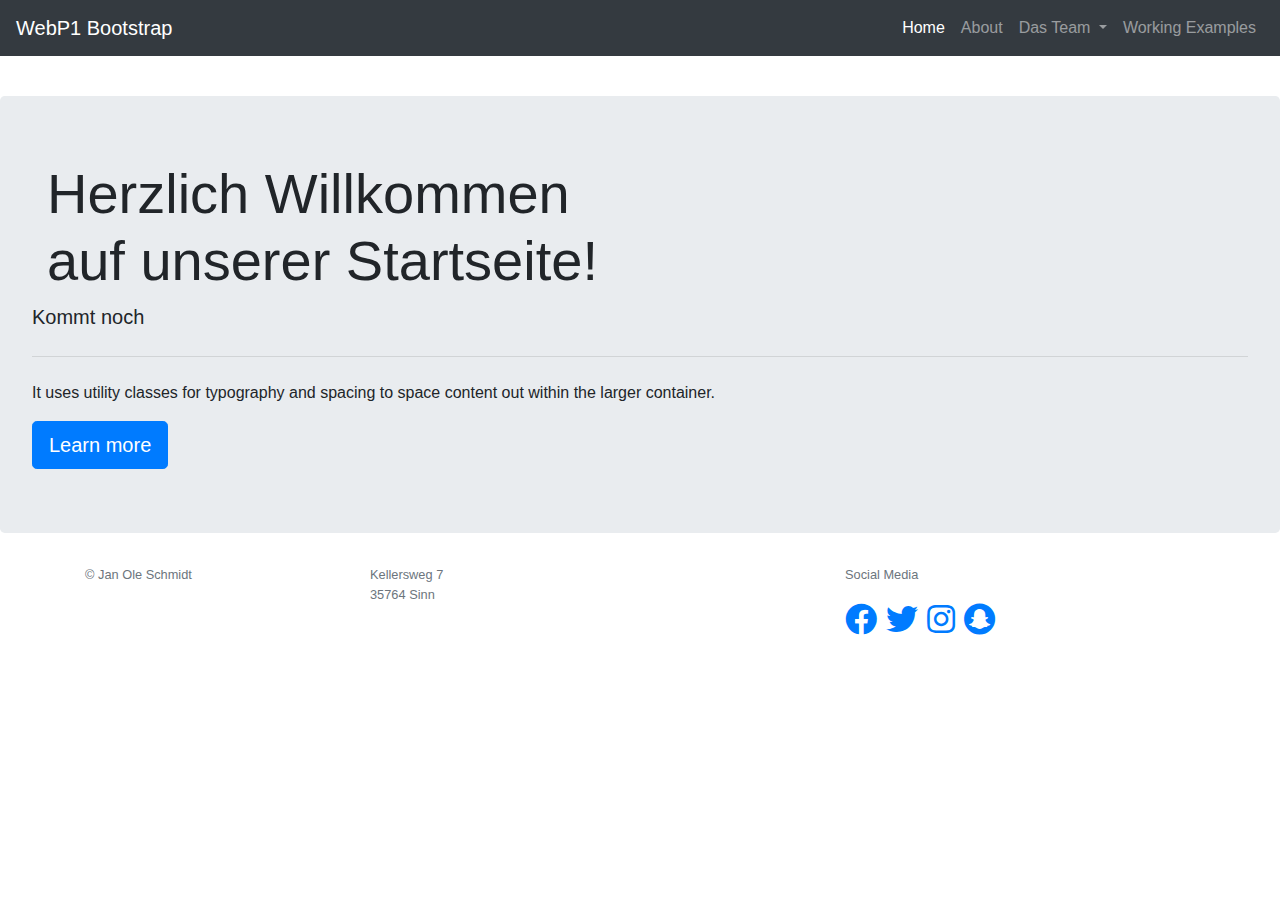
<file: index.html>
<!DOCTYPE html>
<html lang="de">
<head>
    <link rel="stylesheet" href="https://stackpath.bootstrapcdn.com/bootstrap/4.5.0/css/bootstrap.min.css">
    <link rel="stylesheet" href="https://cdnjs.cloudflare.com/ajax/libs/font-awesome/5.13.0/css/all.min.css"/>
    <script src="https://code.jquery.com/jquery-3.5.1.slim.min.js"></script>
    <script src="https://cdn.jsdelivr.net/npm/popper.js@1.16.0/dist/umd/popper.min.js"></script>
    <script src="https://stackpath.bootstrapcdn.com/bootstrap/4.5.0/js/bootstrap.min.js"></script>
    <meta charset="UTF-8">
    <title>Home</title>
</head>
<body>
<nav class="navbar navbar-expand-md navbar-dark sticky-top bg-dark">
    <a class="navbar-brand" href="index.html">WebP1 Bootstrap</a>
    <!--
    <button class="navbar-toggler" type="button" data-toggle="collapse" data-target="#navbarsExampleDefault" aria-
            controls="navbarsExampleDefault" aria-expanded="false" aria-label="Toggle navigation">
    </button>
    <span class="navbar-toggler-icon"></span>
    -->
    <div class="collapse navbar-collapse justify-content-end" id="navbarsExampleDefault">
        <ul class="navbar-nav">
            <li class="nav-item active">
                <a class="nav-link" href="index.html">Home</a>
            </li>
            <li class="nav-item">
                <a class="nav-link" href="about.html">About</a>
            </li>
            <li class="nav-item dropdown">
                <a class="nav-link dropdown-toggle" href="Team.html" id="navbardrop" data-toggle="dropdown">
                    Das Team </a>
                <div class="dropdown-menu">
                    <a class="dropdown-header" href="Team.html">Das Team</a>
                    <a class="dropdown-item" href="Ole.html">Ole</a>
                    <a class="dropdown-item" href="Julia.html">Julia</a>
                    <a class="dropdown-item" href="David.html">David</a>
                </div>
            </li>
            <li class="nav-item">
                <a class="nav-link" href="workingExamples.html">Working Examples</a>
            </li>
        </ul>
    </div>
</nav>
<header style="margin-top:40px">
    <div class="jumbotron">
        <h1 class="display-4 col-6">Herzlich Willkommen auf unserer Startseite!</h1>
        <p class="lead">
            Kommt noch
        </p>
        <hr class="my-4">
        <p>It uses utility classes for typography and spacing to space content out within the larger container.</p>
        <a class="btn btn-primary btn-lg" href="#" role="button">Learn more</a>
    </div>
</header>
<section>
    <div class="container">

    </div>
</section>
</body>
<footer>
    <div id="contact" class="container">
        <div class="row">
            <div class="col-md-3">
                <div class="text-muted small">
                    <p>&copy; Jan Ole Schmidt</p>
                </div>
            </div>
            <div class="col-md-5">
                <p class="text-muted small">
                    Kellersweg 7<br>35764 Sinn
                </p>
            </div>
            <div class="col-md-4">
                <div class="text-muted small">
                    <p>Social Media</p>
                    <h2>
                        <a class="fab fa-facebook" href="https://www.facebook.com/ole.schmidt.94"></a>
                        <a class="fab fa-twitter" href="#"></a>
                        <a class="fab fa-instagram" href="https://www.instagram.com/joleschmidt/"></a>
                        <a class="fab fa-snapchat" href="#"></a>
                    </h2>
                </div>
            </div>
        </div>
    </div>
</footer>
</html>
</file>
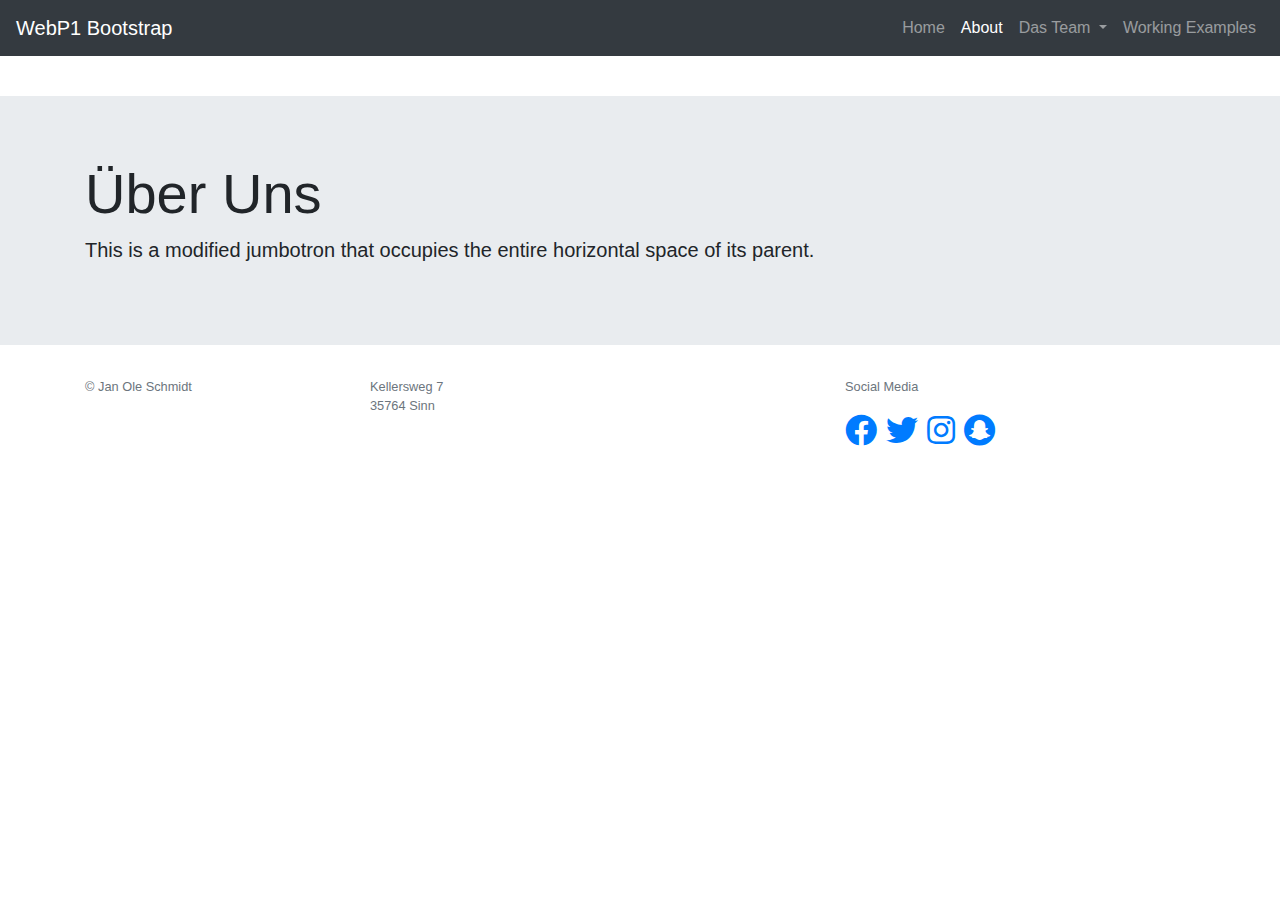
<file: about.html>
<!DOCTYPE html>
<html lang="de">
<head>
    <link rel="stylesheet" href="https://stackpath.bootstrapcdn.com/bootstrap/4.5.0/css/bootstrap.min.css">
    <link rel="stylesheet" href="https://cdnjs.cloudflare.com/ajax/libs/font-awesome/5.13.0/css/all.min.css"/>
    <script src="https://code.jquery.com/jquery-3.5.1.slim.min.js"></script>
    <script src="https://cdn.jsdelivr.net/npm/popper.js@1.16.0/dist/umd/popper.min.js"></script>
    <script src="https://stackpath.bootstrapcdn.com/bootstrap/4.5.0/js/bootstrap.min.js"></script>
    <meta charset="UTF-8">
    <title>About</title>
</head>
<body>
<nav class="navbar navbar-expand-md navbar-dark sticky-top bg-dark">
    <a class="navbar-brand" href="index.html">WebP1 Bootstrap</a>
    <!--
    <button class="navbar-toggler" type="button" data-toggle="collapse" data-target="#navbarsExampleDefault" aria-
           controls="navbarsExampleDefault" aria-expanded="false" aria-label="Toggle navigation">
    </button>
    <span class="navbar-toggler-icon"></span>
    -->
    <div class="collapse navbar-collapse justify-content-end" id="navbarsExampleDefault">
        <ul class="navbar-nav">
            <li class="nav-item">
                <a class="nav-link" href="index.html">Home</a>
            </li>
            <li class="nav-item active" class="nav-item">
                <a class="nav-link" href="about.html">About</a>
            </li>
            <li class="nav-item dropdown">
                <a class="nav-link dropdown-toggle" href="Team.html" id="navbardrop" data-toggle="dropdown">
                    Das Team </a>
                <div class="dropdown-menu">
                    <a class="dropdown-header" href="Team.html">Das Team</a>
                    <a class="dropdown-item" href="Ole.html">Ole</a>
                    <a class="dropdown-item" href="Julia.html">Julia</a>
                    <a class="dropdown-item" href="David.html">David</a>
                </div>
            </li>
            <li class="nav-item">
                <a class="nav-link" href="workingExamples.html">Working Examples</a>
            </li>
        </ul>
    </div>
</nav>
<header style="margin-top:40px">
    <div class="jumbotron jumbotron-fluid">
        <div class="container">
            <h1 class="display-4">Über Uns</h1>
            <p class="lead">This is a modified jumbotron that occupies the entire horizontal space of its parent.</p>
        </div>
    </div>
</header>
</body>
<footer>
    <div id="contact" class="container">
        <div class="row">
            <div class="col-md-3">
                <div class="text-muted small">
                    <p>&copy; Jan Ole Schmidt</p>
                </div>
            </div>
            <div class="col-md-5">
                <p class="text-muted small">
                    Kellersweg 7<br>35764 Sinn
                </p>
            </div>
            <div class="col-md-4">
                <div class="text-muted small">
                    <p>Social Media</p>
                    <h2>
                        <a class="fab fa-facebook" href="https://www.facebook.com/ole.schmidt.94"></a>
                        <a class="fab fa-twitter" href="#"></a>
                        <a class="fab fa-instagram" href="https://www.instagram.com/joleschmidt/"></a>
                        <a class="fab fa-snapchat" href="#"></a>
                    </h2>
                </div>
            </div>
        </div>
    </div>
</footer>
</html>
</file>
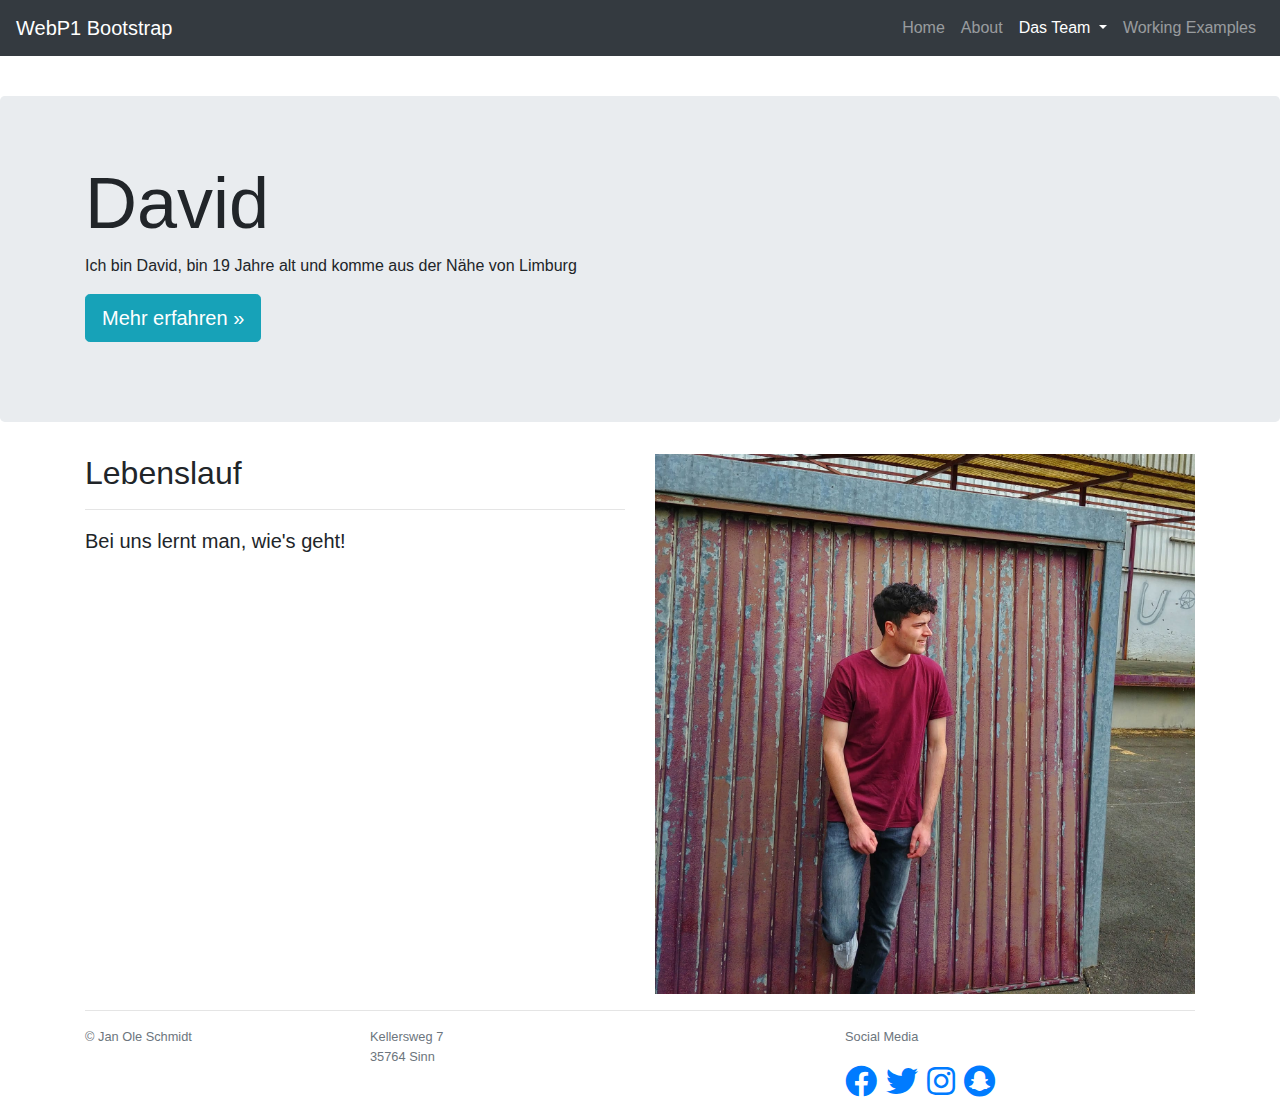
<file: David.html>
<!DOCTYPE html>
<html lang="de">
<head>
    <link rel="stylesheet" href="https://stackpath.bootstrapcdn.com/bootstrap/4.5.0/css/bootstrap.min.css">
    <link rel="stylesheet" href="https://cdnjs.cloudflare.com/ajax/libs/font-awesome/5.13.0/css/all.min.css"/>
    <script src="https://code.jquery.com/jquery-3.5.1.slim.min.js"></script>
    <script src="https://cdn.jsdelivr.net/npm/popper.js@1.16.0/dist/umd/popper.min.js"></script>
    <script src="https://stackpath.bootstrapcdn.com/bootstrap/4.5.0/js/bootstrap.min.js"></script>
    <meta charset="UTF-8">
    <title>David</title>
</head>
<body>
<nav class="navbar navbar-expand-md navbar-dark sticky-top bg-dark">
    <a class="navbar-brand" href="index.html">WebP1 Bootstrap</a>
    <!--
    <button class="navbar-toggler" type="button" data-toggle="collapse" data-target="#navbarsExampleDefault" aria-
        controls="navbarsExampleDefault" aria-expanded="false" aria-label="Toggle navigation">
    </button>
    <span class="navbar-toggler-icon"></span>
    -->
    <div class="collapse navbar-collapse justify-content-end" id="navbarsExampleDefault">
        <ul class="navbar-nav">
            <li class="nav-item">
                <a class="nav-link" href="index.html">Home</a>
            </li>
            <li class="nav-item">
                <a class="nav-link" href="about.html">About</a>
            </li>
            <li class="nav-item active dropdown">
                <a class="nav-link dropdown-toggle" href="Team.html" id="navbardrop" data-toggle="dropdown">
                    Das Team </a>
                <div class="dropdown-menu">
                    <a class="dropdown-header" href="Team.html">Das Team</a>
                    <a class="dropdown-item" href="Ole.html">Ole</a>
                    <a class="dropdown-item" href="Julia.html">Julia</a>
                    <a class="dropdown-item" href="David.html">David</a>
                </div>
            </li>
            <li class="nav-item">
                <a class="nav-link" href="workingExamples.html">Working Examples</a>
            </li>
        </ul>
    </div>
</nav>
<header style="margin-top:40px; <!-- height: 100vh -->">
    <div class="jumbotron" >
        <div class="container">
            <h1 class="display-3">David</h1>
            <p>Ich bin David, bin 19 Jahre alt und komme aus der Nähe von Limburg</p>
            <p><a class="btn btn-info btn-lg" href="#more">Mehr erfahren &raquo;</a></p>
        </div>
    </div>
</header>
<section >
    <div class="container" id="more">
        <div class="row">
            <div class="col-md-6">
                <h2 class="section-heading">Lebenslauf</h2>
                <hr class="section-heading-spacer">
                <p class="lead">Bei uns lernt man, wie's geht!</p>
            </div>
            <div class="col-md-6">
                <img class="img-fluid" src="images/David.jpg" alt="Bild von David">
            </div>
        </div>
        <hr>
    </div>
</section>
</body>
<footer>
    <div id="contact" class="container">
        <div class="row">
            <div class="col-md-3">
                <div class="text-muted small">
                    <p>&copy; Jan Ole Schmidt</p>
                </div>
            </div>
            <div class="col-md-5">
                <p class="text-muted small">
                    Kellersweg 7<br>35764 Sinn
                </p>
            </div>
            <div class="col-md-4">
                <div class="text-muted small">
                    <p>Social Media</p>
                    <h2>
                        <a class="fab fa-facebook" href="https://www.facebook.com/ole.schmidt.94"></a>
                        <a class="fab fa-twitter" href="#"></a>
                        <a class="fab fa-instagram" href="https://www.instagram.com/joleschmidt/"></a>
                        <a class="fab fa-snapchat" href="#"></a>
                    </h2>
                </div>
            </div>
        </div>
    </div>
</footer>
</html>
</file>
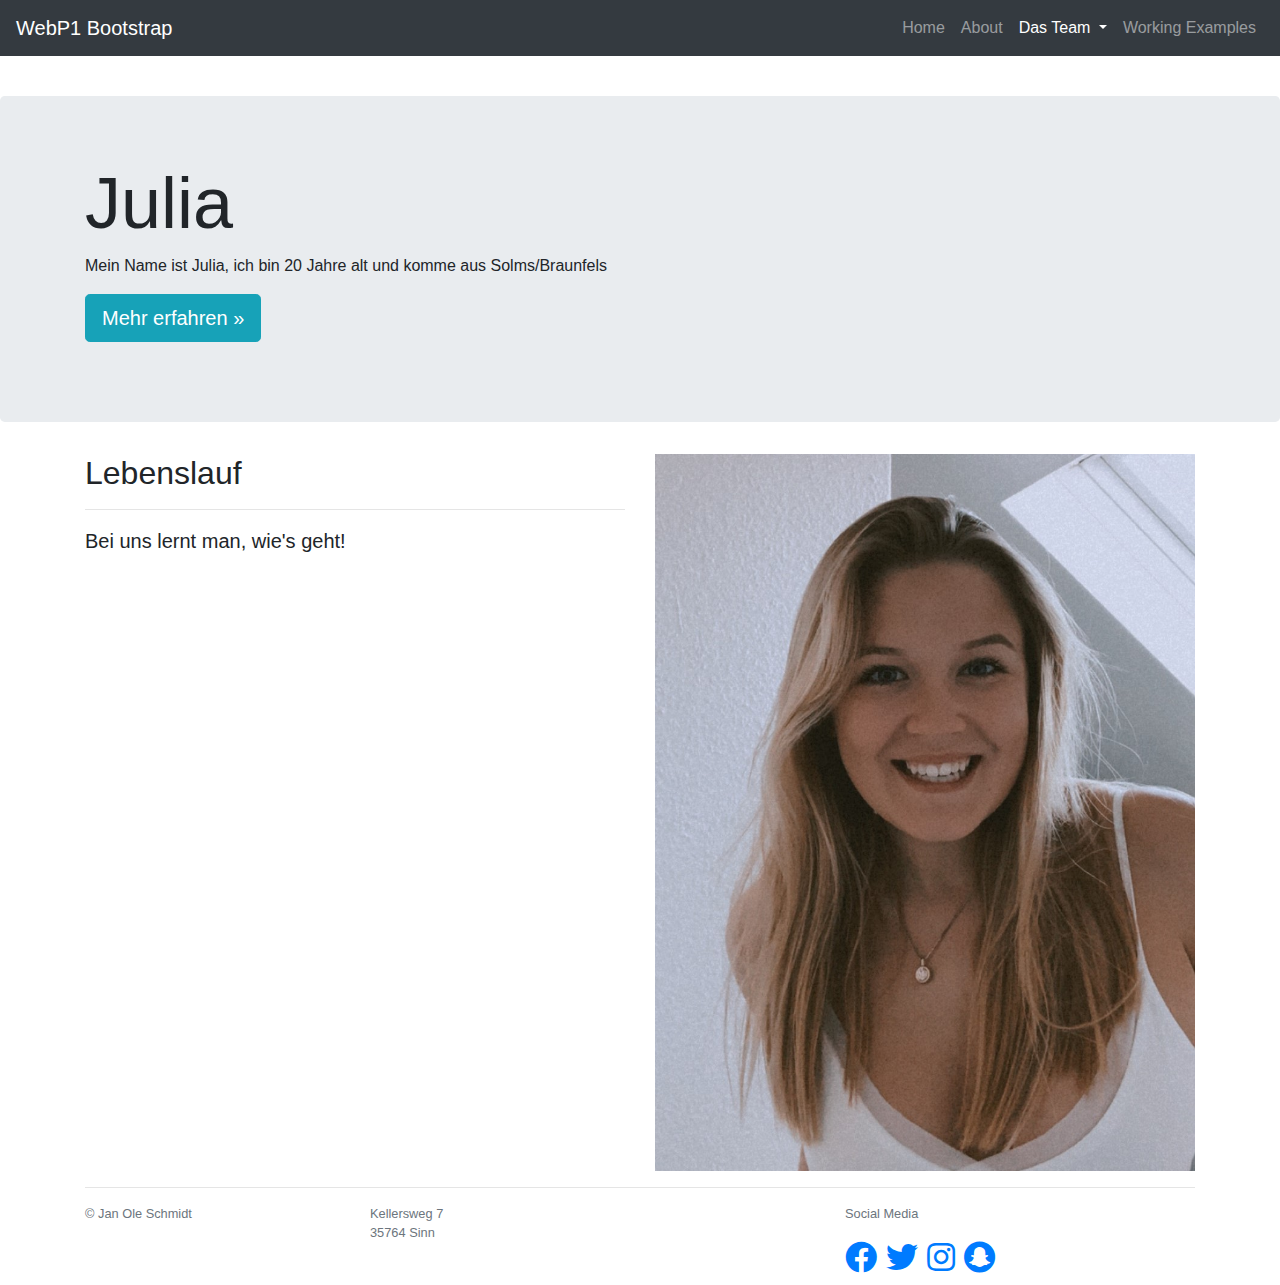
<file: Julia.html>
<!DOCTYPE html>
<html lang="de">
<head>
    <link rel="stylesheet" href="https://stackpath.bootstrapcdn.com/bootstrap/4.5.0/css/bootstrap.min.css">
    <link rel="stylesheet" href="https://cdnjs.cloudflare.com/ajax/libs/font-awesome/5.13.0/css/all.min.css"/>
    <script src="https://code.jquery.com/jquery-3.5.1.slim.min.js"></script>
    <script src="https://cdn.jsdelivr.net/npm/popper.js@1.16.0/dist/umd/popper.min.js"></script>
    <script src="https://stackpath.bootstrapcdn.com/bootstrap/4.5.0/js/bootstrap.min.js"></script>
    <meta charset="UTF-8">
    <title>Julia</title>
</head>
<body>
<nav class="navbar navbar-expand-md navbar-dark sticky-top bg-dark">
    <a class="navbar-brand" href="index.html">WebP1 Bootstrap</a>
    <!--
    <button class="navbar-toggler" type="button" data-toggle="collapse" data-target="#navbarsExampleDefault" aria-
        controls="navbarsExampleDefault" aria-expanded="false" aria-label="Toggle navigation">
    </button>
    <span class="navbar-toggler-icon"></span>
    -->
    <div class="collapse navbar-collapse justify-content-end" id="navbarsExampleDefault">
        <ul class="navbar-nav">
            <li class="nav-item">
                <a class="nav-link" href="index.html">Home</a>
            </li>
            <li class="nav-item">
                <a class="nav-link" href="about.html">About</a>
            </li>
            <li class="nav-item active dropdown">
                <a class="nav-link dropdown-toggle" href="Team.html" id="navbardrop" data-toggle="dropdown">
                    Das Team </a>
                <div class="dropdown-menu">
                    <a class="dropdown-header" href="Team.html">Das Team</a>
                    <a class="dropdown-item" href="Ole.html">Ole</a>
                    <a class="dropdown-item" href="Julia.html">Julia</a>
                    <a class="dropdown-item" href="David.html">David</a>
                </div>
            </li>
            <li class="nav-item">
                <a class="nav-link" href="workingExamples.html">Working Examples</a>
            </li>
        </ul>
    </div>
</nav>
<header style="margin-top:40px">
    <div class="jumbotron">
        <div class="container">
            <h1 class="display-3">Julia</h1>
            <p>Mein Name ist Julia, ich bin 20 Jahre alt und komme aus Solms/Braunfels</p>
            <p><a class="btn btn-info btn-lg" href="#more">Mehr erfahren &raquo;</a></p>
        </div>
    </div>
</header>
<section>
    <div class="container" id="more">
        <div class="row">
            <div class="col-md-6">
                <h2 class="section-heading">Lebenslauf</h2>
                <hr class="section-heading-spacer">
                <p class="lead">Bei uns lernt man, wie's geht!</p>
            </div>
            <div class="col-md-6">
                <img class="img-fluid" src="images/Julia.jpg" alt="">
            </div>
        </div>
        <hr>
    </div>
</section>
</body>
<footer>
    <div id="contact" class="container">
        <div class="row">
            <div class="col-md-3">
                <div class="text-muted small">
                    <p>&copy; Jan Ole Schmidt</p>
                </div>
            </div>
            <div class="col-md-5">
                <p class="text-muted small">
                    Kellersweg 7<br>35764 Sinn
                </p>
            </div>
            <div class="col-md-4">
                <div class="text-muted small">
                    <p>Social Media</p>
                    <h2>
                        <a class="fab fa-facebook" href="https://www.facebook.com/ole.schmidt.94"></a>
                        <a class="fab fa-twitter" href="#"></a>
                        <a class="fab fa-instagram" href="https://www.instagram.com/joleschmidt/"></a>
                        <a class="fab fa-snapchat" href="#"></a>
                    </h2>
                </div>
            </div>
        </div>
    </div>
</footer>
</html>
</file>
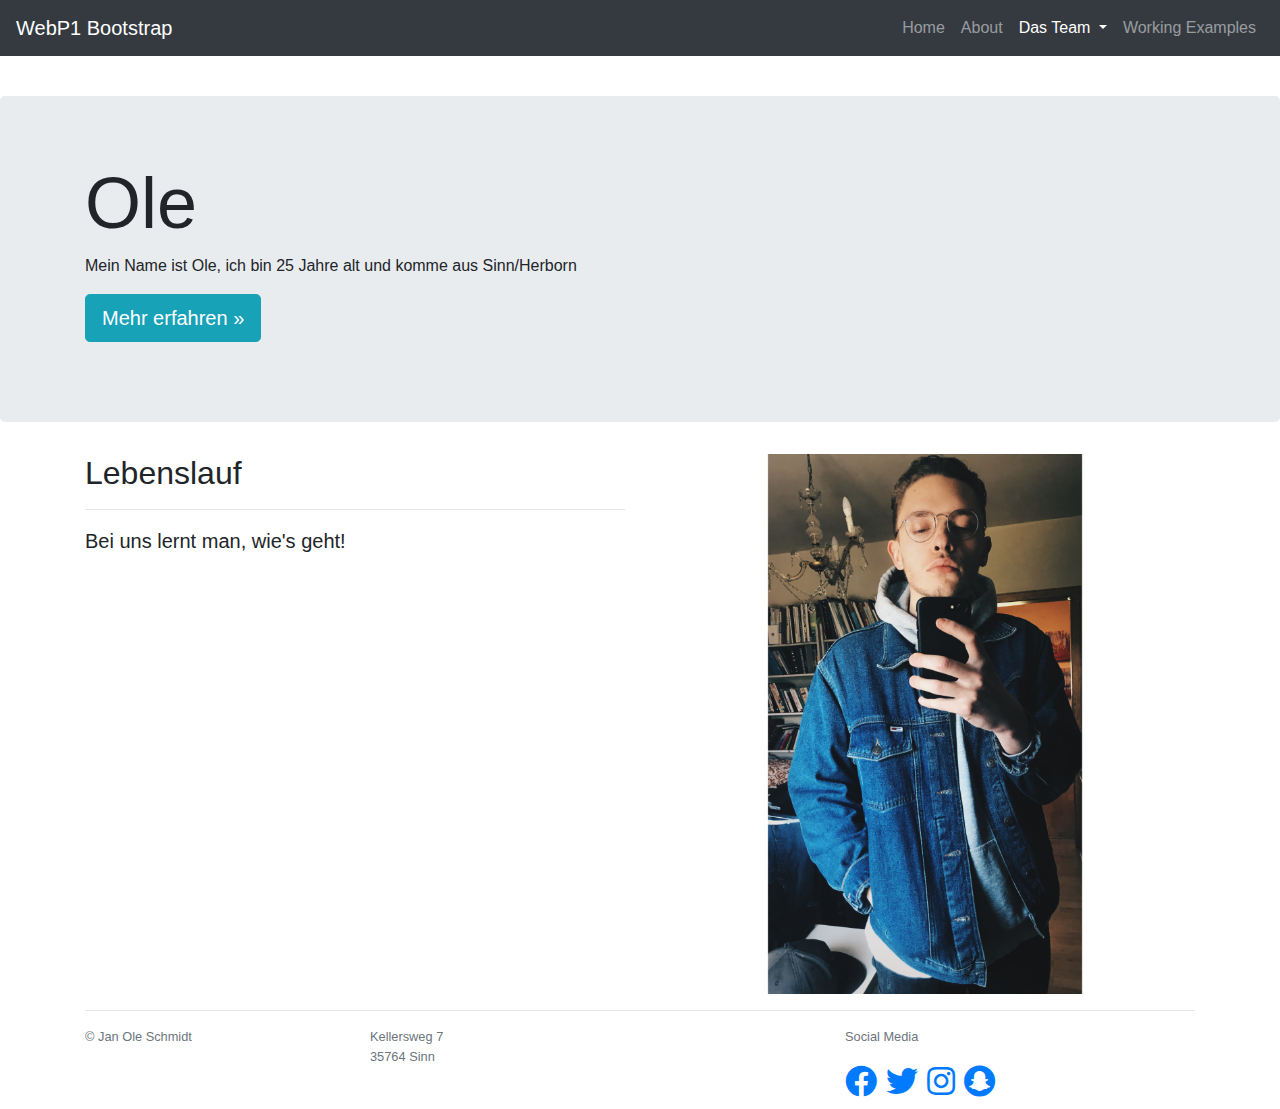
<file: Ole.html>
<!DOCTYPE html>
<html lang="de">
<head>
    <link rel="stylesheet" href="https://stackpath.bootstrapcdn.com/bootstrap/4.5.0/css/bootstrap.min.css">
    <link rel="stylesheet" href="https://cdnjs.cloudflare.com/ajax/libs/font-awesome/5.13.0/css/all.min.css"/>
    <script src="https://code.jquery.com/jquery-3.5.1.slim.min.js"></script>
    <script src="https://cdn.jsdelivr.net/npm/popper.js@1.16.0/dist/umd/popper.min.js"></script>
    <script src="https://stackpath.bootstrapcdn.com/bootstrap/4.5.0/js/bootstrap.min.js"></script>
    <meta charset="UTF-8">
    <title>Ole</title>
</head>
<body>
<nav class="navbar navbar-expand-md navbar-dark sticky-top bg-dark">
    <a class="navbar-brand" href="index.html">WebP1 Bootstrap</a>
    <!--
    <button class="navbar-toggler" type="button" data-toggle="collapse" data-target="#navbarsExampleDefault" aria-
        controls="navbarsExampleDefault" aria-expanded="false" aria-label="Toggle navigation">
    </button>
    <span class="navbar-toggler-icon"></span>
    -->
    <div class="collapse navbar-collapse justify-content-end" id="navbarsExampleDefault">
        <ul class="navbar-nav">
            <li class="nav-item">
                <a class="nav-link" href="index.html">Home</a>
            </li>
            <li class="nav-item">
                <a class="nav-link" href="about.html">About</a>
            </li>
            <li class="nav-item active dropdown">
                <a class="nav-link dropdown-toggle" href="Team.html" id="navbardrop" data-toggle="dropdown">
                    Das Team </a>
                <div class="dropdown-menu">
                    <a class="dropdown-header" href="Team.html">Das Team</a>
                    <a class="dropdown-item" href="Ole.html">Ole</a>
                    <a class="dropdown-item" href="Julia.html">Julia</a>
                    <a class="dropdown-item" href="David.html">David</a>
                </div>
            </li>
            <li class="nav-item">
                <a class="nav-link" href="workingExamples.html">Working Examples</a>
            </li>
        </ul>
    </div>
</nav>
<header style="margin-top:40px">
    <div class="jumbotron">
        <div class="container">
            <h1 class="display-3">Ole</h1>
            <p>Mein Name ist Ole, ich bin 25 Jahre alt und komme aus Sinn/Herborn</p>
            <p><a class="btn btn-info btn-lg" href="#more">Mehr erfahren &raquo;</a></p>
        </div>
    </div>
</header>
<section>
    <div class="container" id="more">
        <div class="row">
            <div class="col-md-6">
                <h2 class="section-heading">Lebenslauf</h2>
                <hr class="section-heading-spacer">
                <p class="lead">Bei uns lernt man, wie's geht!</p>
            </div>
            <div class="col-md-6">
                <img class="img-fluid" src="images/Ole.jpg" alt="">
            </div>
        </div>
        <hr>
    </div>
</section>
</body>
<footer>
    <div id="contact" class="container">
        <div class="row">
            <div class="col-md-3">
                <div class="text-muted small">
                    <p>&copy; Jan Ole Schmidt</p>
                </div>
            </div>
            <div class="col-md-5">
                <p class="text-muted small">
                    Kellersweg 7<br>35764 Sinn
                </p>
            </div>
            <div class="col-md-4">
                <div class="text-muted small">
                    <p>Social Media</p>
                    <h2>
                        <a class="fab fa-facebook" href="https://www.facebook.com/ole.schmidt.94"></a>
                        <a class="fab fa-twitter" href="#"></a>
                        <a class="fab fa-instagram" href="https://www.instagram.com/joleschmidt/"></a>
                        <a class="fab fa-snapchat" href="#"></a>
                    </h2>
                </div>
            </div>
        </div>
    </div>
</footer>

</html>
</file>
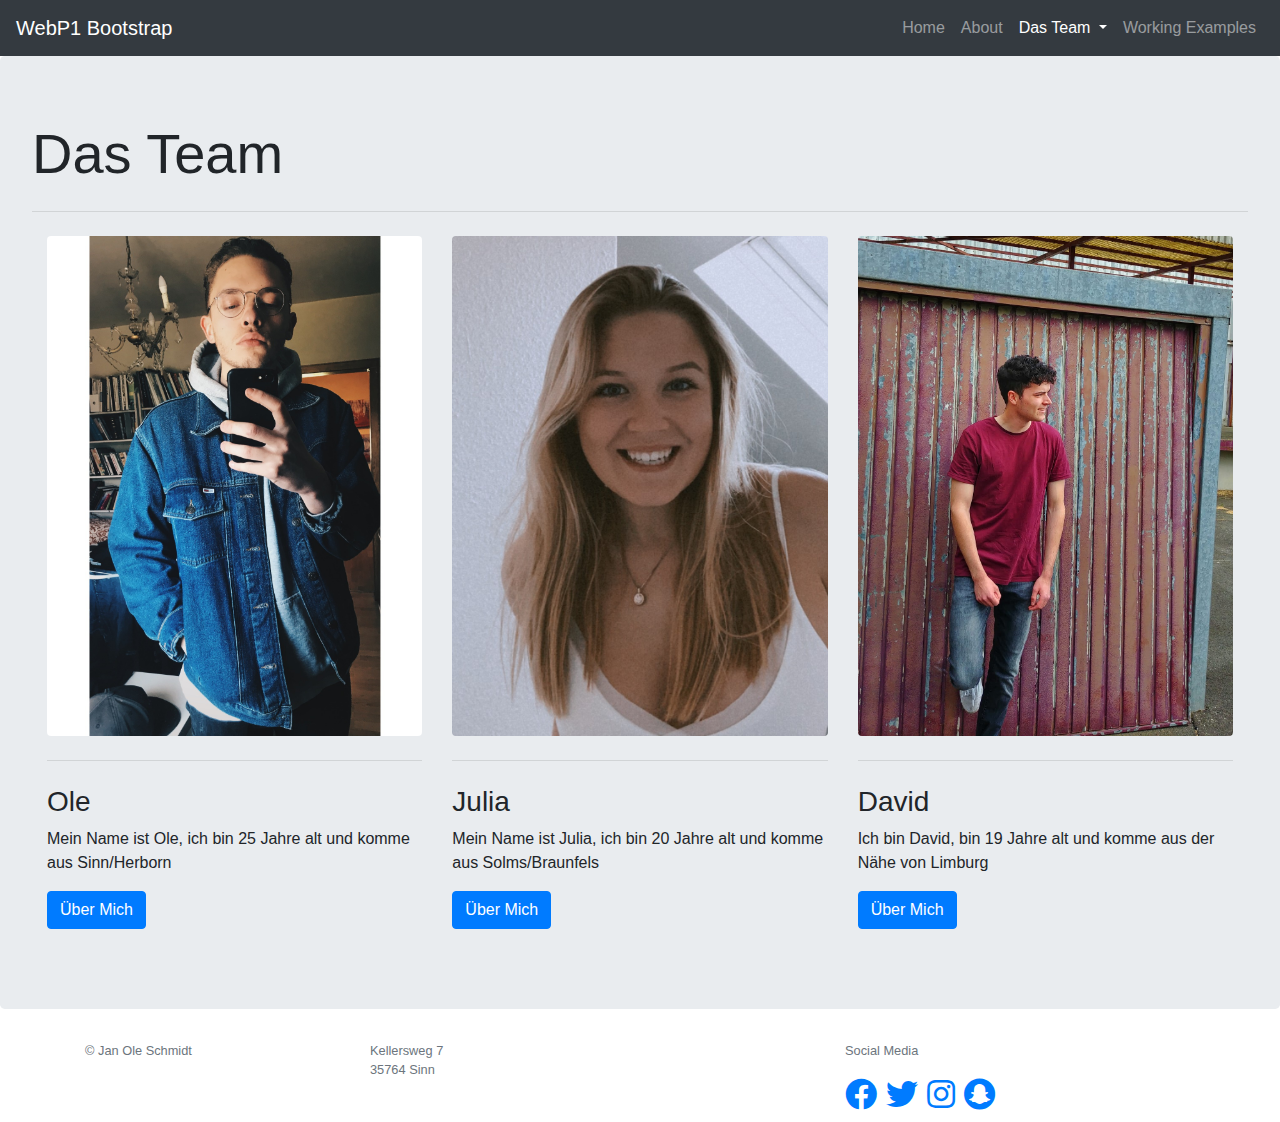
<file: Team.html>
<!DOCTYPE html>
<html lang="de">
<head>
    <link rel="stylesheet" href="https://stackpath.bootstrapcdn.com/bootstrap/4.5.0/css/bootstrap.min.css">
    <link rel="stylesheet" href="https://cdnjs.cloudflare.com/ajax/libs/font-awesome/5.13.0/css/all.min.css"/>
    <script src="https://code.jquery.com/jquery-3.5.1.slim.min.js"></script>
    <script src="https://cdn.jsdelivr.net/npm/popper.js@1.16.0/dist/umd/popper.min.js"></script>
    <script src="https://stackpath.bootstrapcdn.com/bootstrap/4.5.0/js/bootstrap.min.js"></script>
    <link rel="stylesheet" href="styles/style.css">
    <meta charset="UTF-8">
    <title>Team</title>
</head>
<body>
<nav class="navbar navbar-expand-md navbar-dark sticky-top bg-dark">
    <a class="navbar-brand" href="index.html">WebP1 Bootstrap</a>
    <!--
    <button class="navbar-toggler" type="button" data-toggle="collapse" data-target="#navbarsExampleDefault" aria-
        controls="navbarsExampleDefault" aria-expanded="false" aria-label="Toggle navigation">
    </button>
    <span class="navbar-toggler-icon"></span>
    -->
    <div class="collapse navbar-collapse justify-content-end" id="navbarsExampleDefault">
        <ul class="navbar-nav">
            <li class="nav-item">
                <a class="nav-link" href="index.html">Home</a>
            </li>
            <li class="nav-item">
                <a class="nav-link" href="about.html">About</a>
            </li>
            <li class="nav-item active dropdown">
                <a class="nav-link dropdown-toggle" href="Team.html" id="navbardrop" data-toggle="dropdown">
                    Das Team </a>
                <div class="dropdown-menu">
                    <a class="dropdown-header" href="Team.html">Das Team</a>
                    <a class="dropdown-item" href="Ole.html">Ole</a>
                    <a class="dropdown-item" href="Julia.html">Julia</a>
                    <a class="dropdown-item" href="David.html">David</a>
                </div>
            </li>
            <li class="nav-item">
                <a class="nav-link" href="workingExamples.html">Working Examples</a>
            </li>
        </ul>
    </div>
</nav>
<header>
    <div class="jumbotron text-align-center jumbo">
        <h1 class="display-4">Das Team</h1>
        <p class="lead">

        </p>
        <hr class="my-4">
        <div class="d-flex justify-content-center">
            <div class="col-sm-6 col-md-4 d-flex justify-content-center">
                <div class="thumbnail">
                    <a href="Ole.html">
                        <img class="bio-img rounded mx-auto d-block" src="images/Ole.jpg" alt="Bild von Ole">
                    </a>
                    <hr class="my-4">
                    <div class="caption">
                        <h3>Ole</h3>
                        <p>Mein Name ist Ole, ich bin 25 Jahre alt und komme aus Sinn/Herborn</p>
                        <p>
                            <a href="Ole.html" class="btn btn-primary" role="button">
                            Über Mich
                            </a>
                        </p>
                    </div>
                </div>
            </div>
            <div class="col-sm-6 col-md-4">
                <div class="thumbnail">
                    <a href="Julia.html">
                      <img class="bio-img rounded mx-auto d-block" src="images/Julia.jpg" alt="Bild von Julia">
                    </a>
                    <hr class="my-4">
                    <div class="caption">
                        <h3>Julia</h3>
                        <p>Mein Name ist Julia, ich bin 20 Jahre alt und komme aus Solms/Braunfels</p>
                        <p>
                            <a href="Julia.html" class="btn btn-primary" role="button">
                                Über Mich
                            </a>
                        </p>
                    </div>
                </div>
            </div>
            <div class="col-sm-6 col-md-4">
                <div class="thumbnail">
                    <a href="David.html">
                        <img class="bio-img rounded mx-auto d-block" src="images/David.jpg" alt="Bild von David">
                    </a>                    <hr class="my-4">
                    <div class="caption">
                        <h3>David</h3>
                        <p>Ich bin David, bin 19 Jahre alt und komme aus der Nähe von Limburg</p>
                        <p>
                            <a href="David.html" class="btn btn-primary" role="button">
                                Über Mich
                            </a>
                        </p>
                    </div>
                </div>
            </div>
        </div>
    </div>
</header>
<section>

</section>
</body>
<footer>
    <div id="contact" class="container">
        <div class="row">
            <div class="col-md-3">
                <div class="text-muted small">
                    <p>&copy; Jan Ole Schmidt</p>
                </div>
            </div>
            <div class="col-md-5">
                <p class="text-muted small">
                    Kellersweg 7<br>35764 Sinn
                </p>
            </div>
            <div class="col-md-4">
                <div class="text-muted small">
                    <p>Social Media</p>
                    <h2>
                        <a class="fab fa-facebook" href="https://www.facebook.com/ole.schmidt.94"></a>
                        <a class="fab fa-twitter" href="#"></a>
                        <a class="fab fa-instagram" href="https://www.instagram.com/joleschmidt/"></a>
                        <a class="fab fa-snapchat" href="#"></a>
                    </h2>
                </div>
            </div>
        </div>
    </div>
</footer>
</html>
</file>
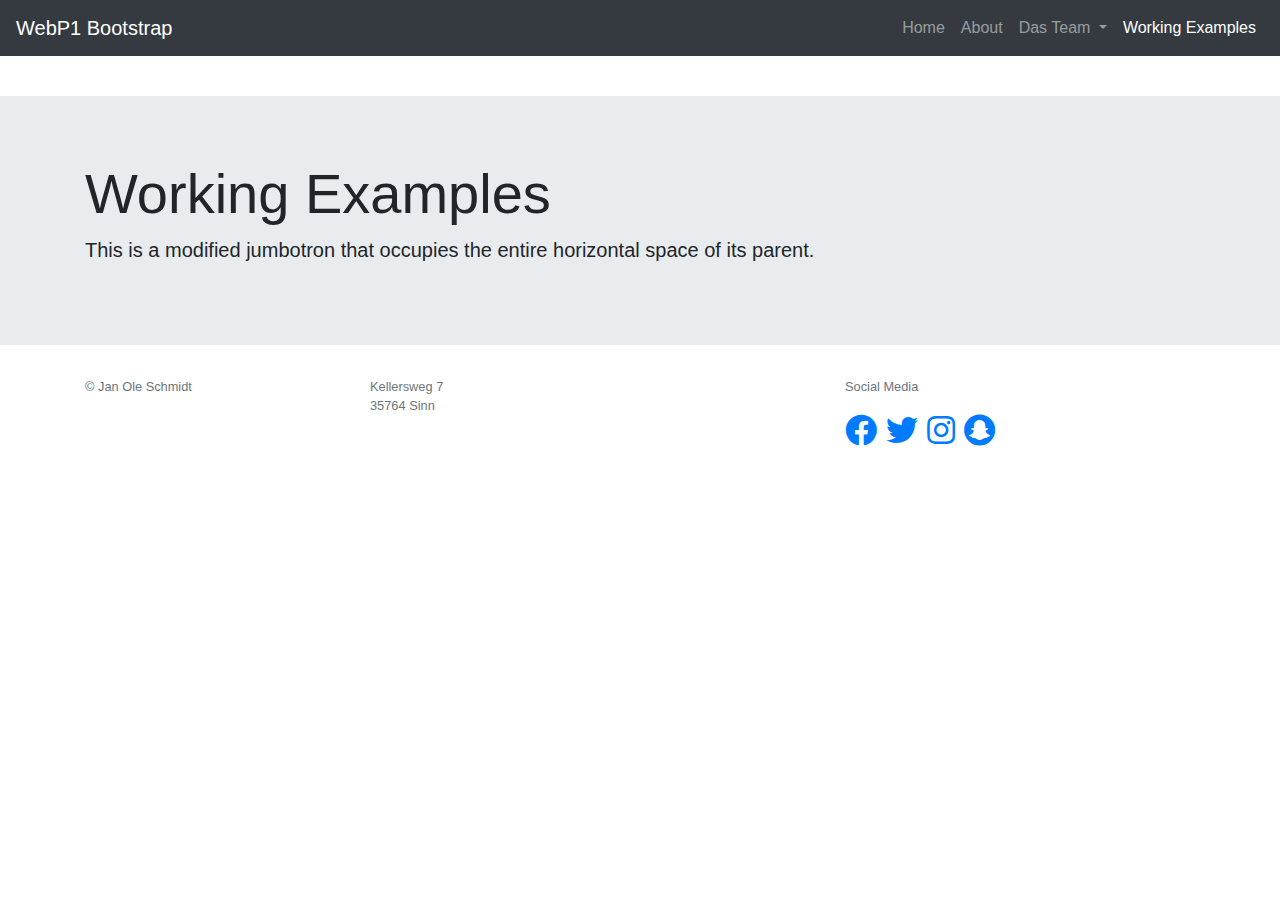
<file: workingExamples.html>
<!DOCTYPE html>
<html lang="de">
<head>
    <link rel="stylesheet" href="https://stackpath.bootstrapcdn.com/bootstrap/4.5.0/css/bootstrap.min.css">
    <link rel="stylesheet" href="https://cdnjs.cloudflare.com/ajax/libs/font-awesome/5.13.0/css/all.min.css"/>
    <script src="https://code.jquery.com/jquery-3.5.1.slim.min.js"></script>
    <script src="https://cdn.jsdelivr.net/npm/popper.js@1.16.0/dist/umd/popper.min.js"></script>
    <script src="https://stackpath.bootstrapcdn.com/bootstrap/4.5.0/js/bootstrap.min.js"></script>
    <meta charset="UTF-8">
    <title>Working Examples</title>
</head>
<body>
<nav class="navbar navbar-expand-md navbar-dark sticky-top bg-dark">
    <a class="navbar-brand" href="index.html">WebP1 Bootstrap</a>
    <!--
    <button class="navbar-toggler" type="button" data-toggle="collapse" data-target="#navbarsExampleDefault" aria-
            controls="navbarsExampleDefault" aria-expanded="false" aria-label="Toggle navigation">
    </button>
    <span class="navbar-toggler-icon"></span>
    -->
    <div class="collapse navbar-collapse justify-content-end" id="navbarsExampleDefault">
        <ul class="navbar-nav">
            <li class="nav-item">
                <a class="nav-link" href="index.html">Home</a>
            </li>
            <li class="nav-item">
                <a class="nav-link" href="about.html">About</a>
            </li>
            <li class="nav-item dropdown">
                <a class="nav-link dropdown-toggle" href="Team.html" id="navbardrop" data-toggle="dropdown">
                    Das Team </a>
                <div class="dropdown-menu">
                    <a class="dropdown-header" href="Team.html">Das Team</a>
                    <a class="dropdown-item" href="Team.html">Ole</a>
                    <a class="dropdown-item" href="Team.html">Julia</a>
                    <a class="dropdown-item" href="Team.html">David</a>
                </div>
            </li>
            <li class="nav-item active">
                <a class="nav-link" href="workingExamples.html">Working Examples</a>
            </li>
        </ul>
    </div>
</nav>
<header style="margin-top:40px">
    <div class="jumbotron jumbotron-fluid">
        <div class="container">
            <h1 class="display-4">Working Examples</h1>
            <p class="lead">This is a modified jumbotron that occupies the entire horizontal space of its parent.</p>
        </div>
    </div>
</header>
</body>
<footer>
    <div id="contact" class="container">
        <div class="row">
            <div class="col-md-3">
                <div class="text-muted small">
                    <p>&copy; Jan Ole Schmidt</p>
                </div>
            </div>
            <div class="col-md-5">
                <p class="text-muted small">
                    Kellersweg 7<br>35764 Sinn
                </p>
            </div>
            <div class="col-md-4">
                <div class="text-muted small">
                    <p>Social Media</p>
                    <h2>
                        <a class="fab fa-facebook" href="https://www.facebook.com/ole.schmidt.94"></a>
                        <a class="fab fa-twitter" href="#"></a>
                        <a class="fab fa-instagram" href="https://www.instagram.com/joleschmidt/"></a>
                        <a class="fab fa-snapchat" href="#"></a>
                    </h2>
                </div>
            </div>
        </div>
    </div>
</footer>
</html>
</file>
<file: styles/style.css>
.bio-img {
    object-fit: cover;
    width: 100%;
    height: 500px;
    justify-self: center;
}
.jumbo {

}
</file>
